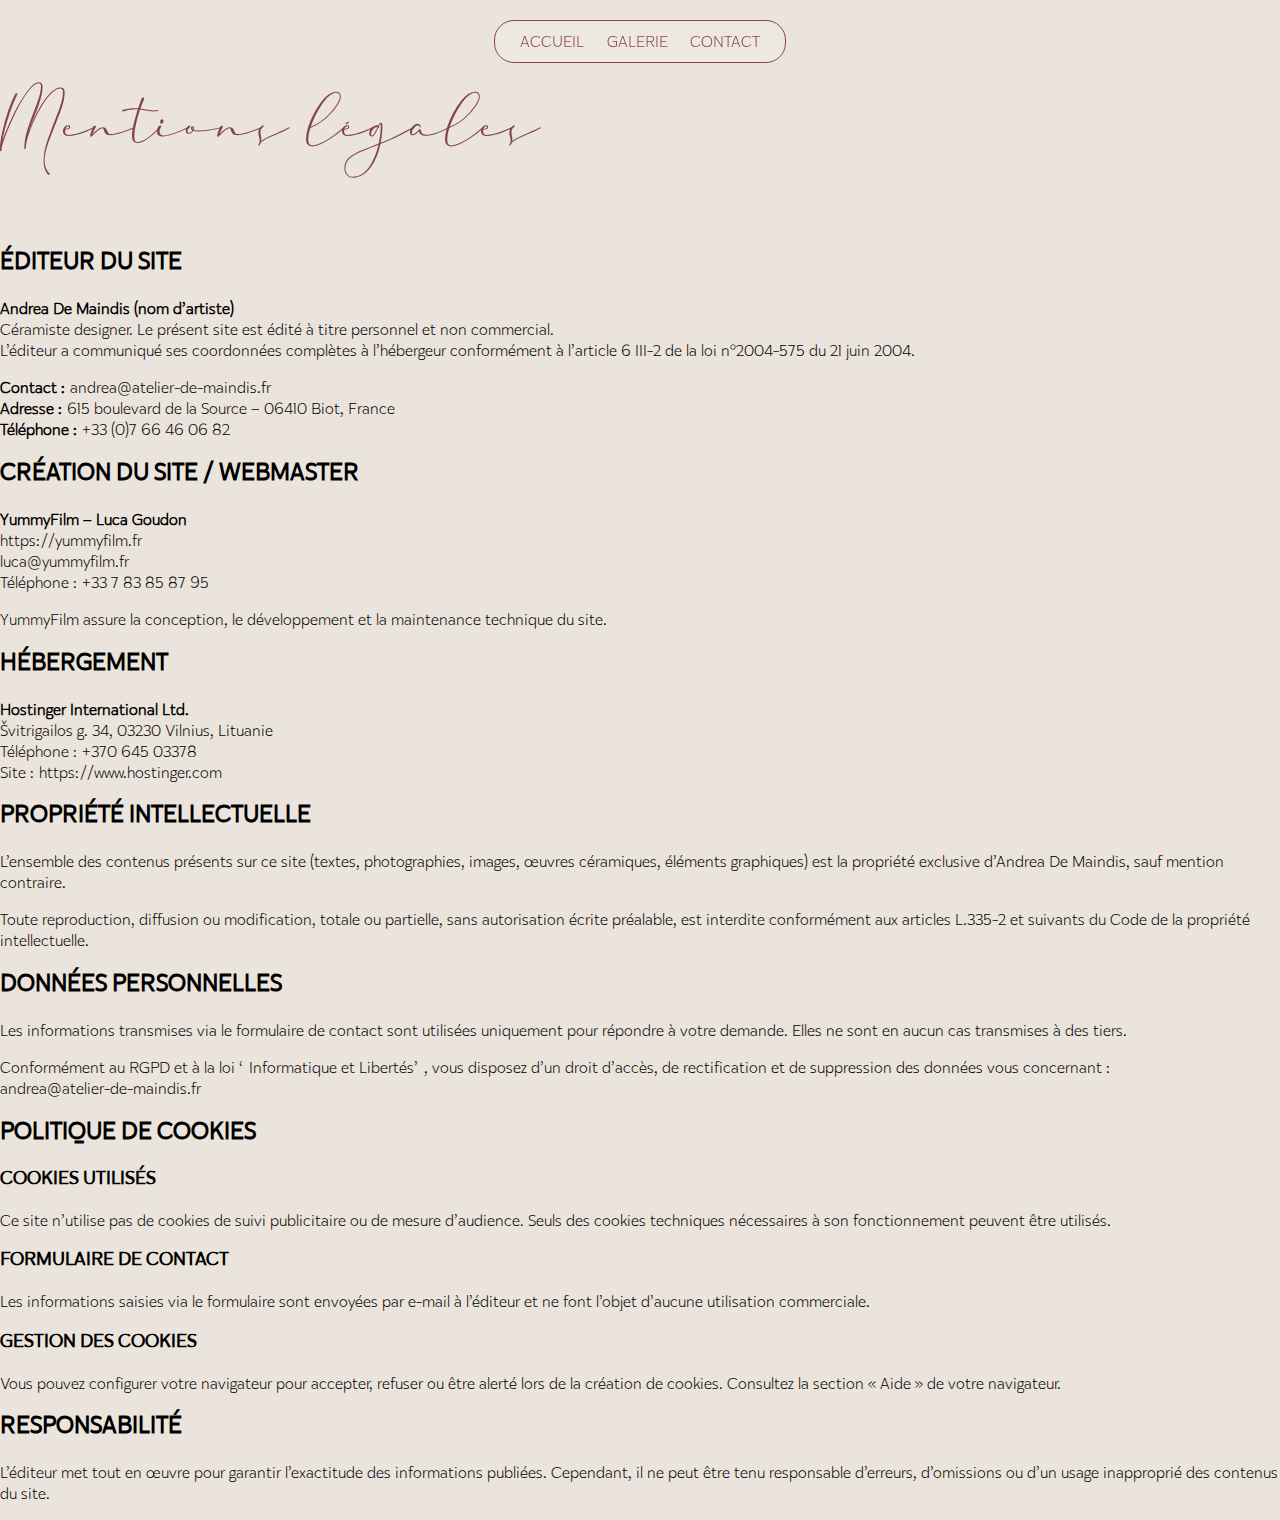
<file: mentions-legales.html>
<!DOCTYPE html>
<html lang="fr">

<head>
    <meta charset="UTF-8">
    <meta name="viewport" content="width=device-width, initial-scale=1.0">
    <title>Atelier De Maindis</title>
    <link rel="stylesheet" href="css/style.css" />
    <link rel="stylesheet" href="https://cdn.jsdelivr.net/npm/@splidejs/splide@4.1.4/dist/css/splide.min.css">

</head>

<body>
    <header>
        <div id="menu_box">
            <div id="accueil"><a href="#">ACCUEIL</a></div>
    
            <div id="galerie"><a href="#section-galerie">GALERIE</a></div>
    
            <div id="contact_menu"><a href="#contact">CONTACT</a></div>
        </div>
    </header>


    <div id="section_mentions_legales">
        <div id="mentions_legales_texte">


    <h1>Mentions légales</h1>

    <h2>Éditeur du site</h2>
    <p><strong>Andrea De Maindis (nom d’artiste)</strong><br>
        Céramiste designer. Le présent site est édité à titre personnel et non commercial.<br>
        L’éditeur a communiqué ses coordonnées complètes à l’hébergeur conformément à l’article 6 III-2 de la loi
        n°2004-575 du 21 juin 2004.</p>

    <p><strong>Contact :</strong> <a href="mailto:andrea@atelier-de-maindis.fr">andrea@atelier-de-maindis.fr</a><br>
        <strong>Adresse :</strong> 615 boulevard de la Source – 06410 Biot, France<br>
        <strong>Téléphone :</strong> +33 (0)7 66 46 06 82
    </p>


    <h2>Création du site / Webmaster</h2>
    <p><strong>YummyFilm – Luca Goudon</strong><br>
        <a href="https://yummyfilm.fr" target="_blank" rel="noopener">https://yummyfilm.fr</a><br>
        <a href="mailto:luca@yummyfilm.fr">luca@yummyfilm.fr</a><br>
        Téléphone : +33 7 83 85 87 95
    </p>
    <p>YummyFilm assure la conception, le développement et la maintenance technique du site.</p>


    <h2>Hébergement</h2>
    <p><strong>Hostinger International Ltd.</strong><br>
        Švitrigailos g. 34, 03230 Vilnius, Lituanie<br>
        Téléphone : +370 645 03378<br>
        Site : <a href="https://www.hostinger.com" target="_blank" rel="noopener">https://www.hostinger.com</a></p>


    <h2>Propriété intellectuelle</h2>
    <p>L’ensemble des contenus présents sur ce site (textes, photographies, images, œuvres céramiques, éléments
        graphiques) est la propriété exclusive d’Andrea De Maindis, sauf mention contraire.</p>
    <p>Toute reproduction, diffusion ou modification, totale ou partielle, sans autorisation écrite préalable, est
        interdite conformément aux articles L.335-2 et suivants du Code de la propriété intellectuelle.</p>


    <h2>Données personnelles</h2>
    <p>Les informations transmises via le formulaire de contact sont utilisées uniquement pour répondre à votre demande.
        Elles ne sont en aucun cas transmises à des tiers.</p>
    <p>Conformément au RGPD et à la loi “Informatique et Libertés”, vous disposez d’un droit d’accès, de rectification
        et de suppression des données vous concernant :<br>
        <a href="mailto:andrea@atelier-de-maindis.fr">andrea@atelier-de-maindis.fr</a>
    </p>


    <h2>Politique de Cookies</h2>

    <h3>Cookies utilisés</h3>
    <p>Ce site n’utilise pas de cookies de suivi publicitaire ou de mesure d’audience. Seuls des cookies techniques
        nécessaires à son fonctionnement peuvent être utilisés.</p>

    <h3>Formulaire de contact</h3>
    <p>Les informations saisies via le formulaire sont envoyées par e-mail à l’éditeur et ne font l’objet d’aucune
        utilisation commerciale.</p>

    <h3>Gestion des cookies</h3>
    <p>Vous pouvez configurer votre navigateur pour accepter, refuser ou être alerté lors de la création de cookies.
        Consultez la section « Aide » de votre navigateur.</p>


    <h2>Responsabilité</h2>
    <p>L’éditeur met tout en œuvre pour garantir l’exactitude des informations publiées. Cependant, il ne peut être tenu
        responsable d’erreurs, d’omissions ou d’un usage inapproprié des contenus du site.</p>



    </div>
</div>
    </body>
</html>
</file>
<file: css/style.css>
@import url("/css/global.css");
@import url("/css/section-1.css");
@import url(/css/section-philo.css);
</file>
